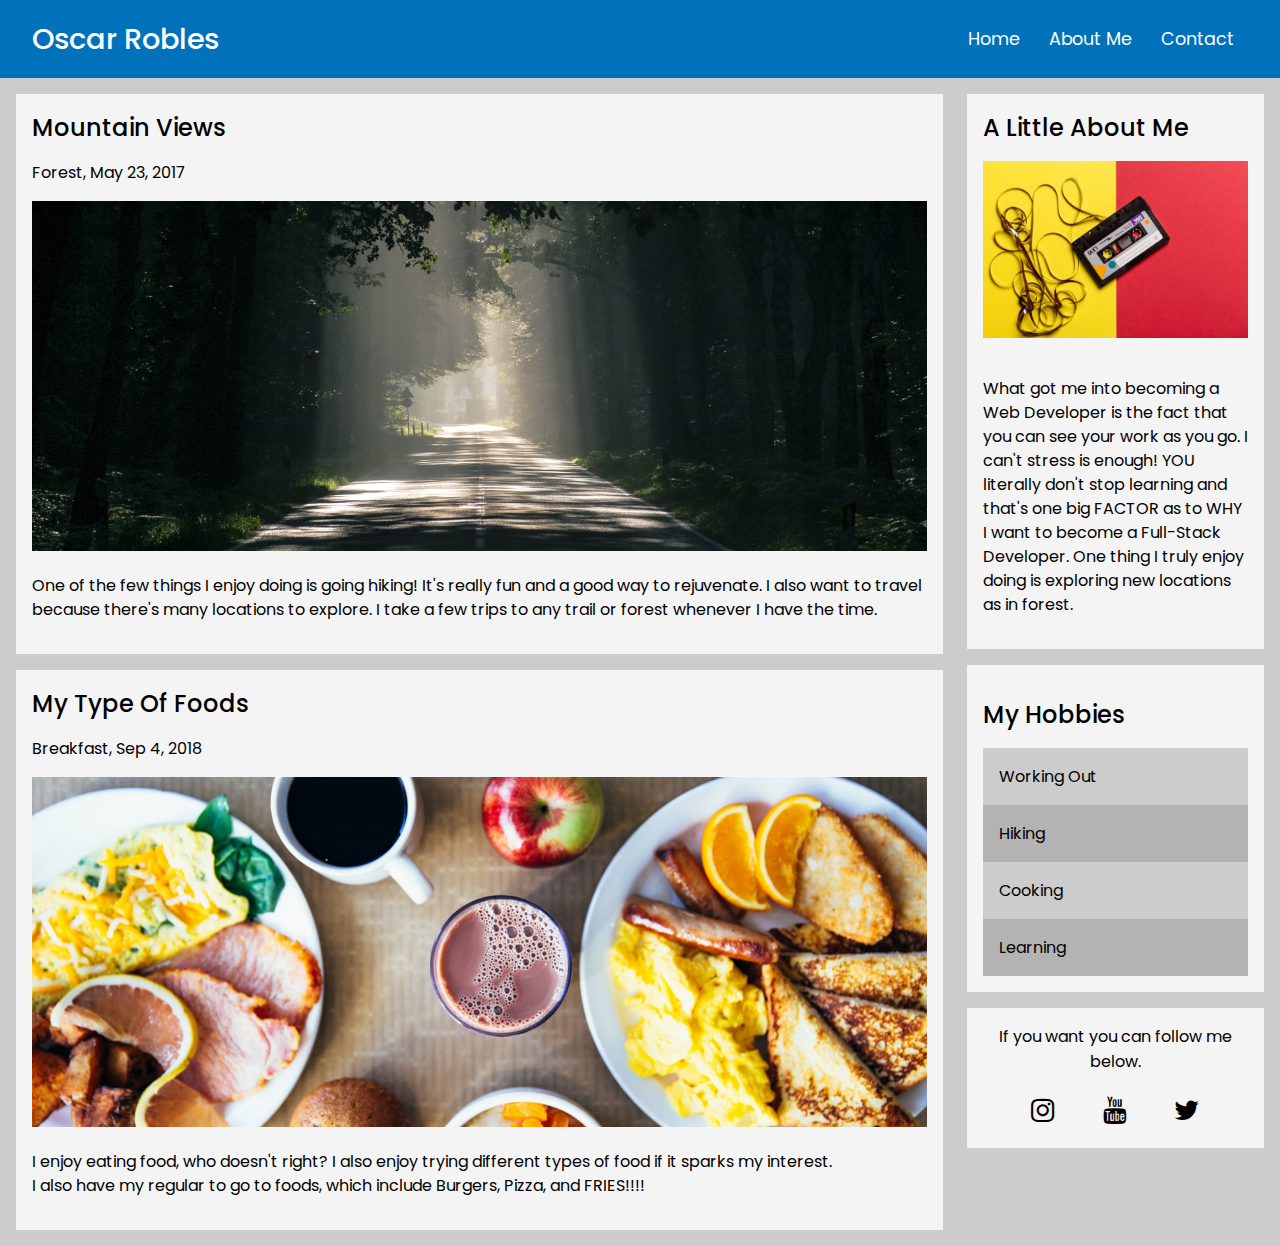
<file: index.html>
<!DOCTYPE html>
<html lang="en">
  <head>
    <meta charset="UTF-8" />
    <meta name="viewport" content="width=device-width, initial-scale=1.0" />
    <meta http-equiv="X-UA-Compatible" content="ie=edge" />
    <link
      href="https://fonts.googleapis.com/css?family=Poppins:400,500,700&display=swap"
      rel="stylesheet"
    />
    <link
      href="https://stackpath.bootstrapcdn.com/font-awesome/4.7.0/css/font-awesome.min.css"
      rel="stylesheet"
      integrity="sha384-wvfXpqpZZVQGK6TAh5PVlGOfQNHSoD2xbE+QkPxCAFlNEevoEH3Sl0sibVcOQVnN"
      crossorigin="anonymous"
    />
    <link rel="stylesheet" href="main.css" />
    <title>Oscar | Portofolio</title>
  </head>
  <body>
    <header>
      <nav class="main-nav">
        <h1 class="title">Oscar Robles</h1>
        <ul>
          <li><a href="#">Home</a></li>
          <li><a href="#">About Me</a></li>
          <li><a href="contact.html">Contact</a></li>
        </ul>
      </nav>
    </header>

    <!-- Main Content Area -->

    <main>
      <section id="section-info">
        <div class="about-me">
          <h2>Mountain Views</h2>
          <p>Forest, May 23, 2017</p>
          <img src="images/beautiful-forest.jpg" alt="Silence Forest" />
          <p>
            One of the few things I enjoy doing is going hiking! It's really fun
            and a good way to rejuvenate. I also want to travel because there's
            many locations to explore. I take a few trips to any trail or forest
            whenever I have the time.
          </p>
        </div>

        <div class="about-me about-me2">
          <h2>My Type Of Foods</h2>
          <p>Breakfast, Sep 4, 2018</p>
          <img src="images/breakfast.jpg" alt="Delicious Burger" />
          <p>
            I enjoy eating food, who doesn't right? I also enjoy trying
            different types of food if it sparks my interest. <br />
            I also have my regular to go to foods, which include Burgers, Pizza,
            and FRIES!!!!
          </p>
        </div>
      </section>

      <!-- Aside Content -->

      <aside id="about-me">
        <div class="about-info">
          <h2>A little about me</h2>
          <img src="images/cassette-player.jpg" alt="" />
          <p>
            What got me into becoming a Web Developer is the fact that you can
            see your work as you go. I can't stress is enough! YOU literally
            don't stop learning and that's one big FACTOR as to WHY I want to
            become a Full-Stack Developer. One thing I truly enjoy doing is
            exploring new locations as in forest.
          </p>
        </div>

        <div class="my-interest">
          <h2>My Hobbies</h2>
          <ul>
            <li>Working Out</li>
            <li>Hiking</li>
            <li>Cooking</li>
            <li>Learning</li>
          </ul>
        </div>

        <div class="social-links">
          <p>If you want you can follow me below.</p>
          <div class="social">
            <a href="https://instagram.com" target="_blank"
              ><i class="fa fa-instagram" aria-hidden="true"></i
            ></a>
            <a href="https://youtube.com" target="_blank"
              ><i class="fa fa-youtube" aria-hidden="true"></i
            ></a>
            <a href="https://twitter.com" target="_blank"
              ><i class="fa fa-twitter" aria-hidden="true"></i
            ></a>
          </div>
        </div>
      </aside>
    </main>
  </body>
</html>
</file>
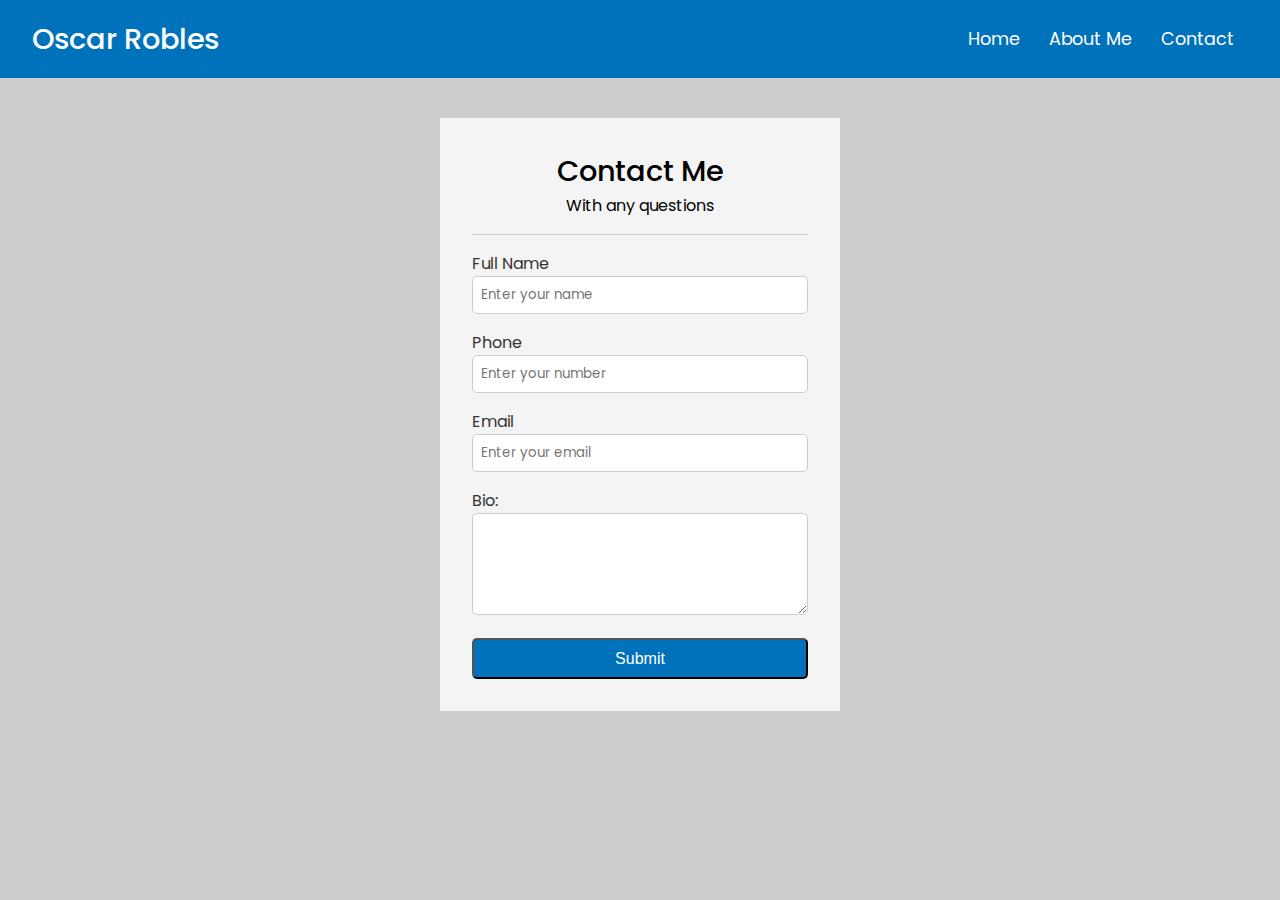
<file: contact.html>
<!DOCTYPE html>
<html lang="en">
  <head>
    <meta charset="UTF-8" />
    <meta name="viewport" content="width=device-width, initial-scale=1.0" />
    <meta http-equiv="X-UA-Compatible" content="ie=edge" />
    <link
      href="https://fonts.googleapis.com/css?family=Poppins:400,500,700&display=swap"
      rel="stylesheet"
    />
    <link
      href="https://stackpath.bootstrapcdn.com/font-awesome/4.7.0/css/font-awesome.min.css"
      rel="stylesheet"
      integrity="sha384-wvfXpqpZZVQGK6TAh5PVlGOfQNHSoD2xbE+QkPxCAFlNEevoEH3Sl0sibVcOQVnN"
      crossorigin="anonymous"
    />
    <link rel="stylesheet" href="main.css" />
    <title>Oscar | Contact</title>
  </head>
  <body>
    <header>
      <nav class="main-nav">
        <h1 class="title">Oscar Robles</h1>
        <ul>
          <li><a href="index.html">Home</a></li>
          <li><a href="#">About Me</a></li>
          <li><a href="#">Contact</a></li>
        </ul>
      </nav>
    </header>
    <!-- Form Section -->
    <section class="form-section">
      <h1>Contact Me</h1>
      <p>With any questions</p>
      <form class="form-info">
        <div class="form-type">
          <label for="name">Full Name</label>
          <input
            type="text"
            name="name"
            id="name"
            placeholder="Enter your name"
          />
        </div>
        <div class="form-type">
          <label for="phone">Phone</label>
          <input
            type="tel"
            name="phone"
            id="phone"
            placeholder="Enter your number"
          />
        </div>
        <div class="form-type">
          <label for="email">Email</label>
          <input
            type="text"
            id="email"
            name="email"
            placeholder="Enter your email"
          />
        </div>
        <div class="form-type">
          <label for="bio">Bio:</label>
          <textarea name="bio" id="bio" cols="30" rows="5"></textarea>
        </div>
        <button type="submit">Submit</button>
      </form>
    </section>
  </body>
</html>
</file>
<file: main.css>
:root {
  --background-color: #ccc;
  --secondary-color: #f4f4f4;
  --header-color: #0072bb;
}
* {
  margin: 0;
  padding: 0;
  box-sizing: border-box;
}
body {
  font-family: "Poppins", sans-serif;
  background: var(--background-color);
}
a {
  text-decoration: none;
  color: #000;
}
ul {
  list-style: none;
  display: flex;
}
img {
  width: 100%;
  object-fit: cover;
}
h2,
h3 {
  font-weight: 500;
  text-transform: capitalize;
}
input,
textarea {
  font-family: "Poppins", sans-serif;
}
.container {
  width: 95%;
  margin: auto;
  padding: 0.5rem;
}

/* Header & Nav Section */

header {
  background: var(--header-color);
  padding: 1.1rem 2rem;
  color: #fff;
}
header h1 {
  font-size: 1.8rem;
  font-weight: 500;
}
.main-nav {
  display: flex;
  justify-content: space-between;
  align-items: center;
}
.main-nav ul li {
  margin: 0 0.9rem;
}
.main-nav ul li a {
  color: #fff;
  font-size: 1.1rem;
}

/* Main Section Area / Including Aside */

main {
  display: flex;
  margin: 1rem;
}

#section-info {
  width: 80%;
}
#section-info .about-me {
  background: var(--secondary-color);
  margin-right: 1.5rem;
  padding: 1rem;
}
#section-info .about-me p {
  margin: 1rem 0;
  line-height: 1.5;
}
#section-info .about-me img {
  height: 350px;
}
#section-info .about-me2 {
  margin-top: 1rem;
}

/* Aside Content */

#about-me {
  width: 25%;
  display: flex;
  flex-direction: column;
}
#about-me .about-info {
  background: var(--secondary-color);
  margin: 0 0 1rem 0;
  padding: 1rem;
}
#about-me .about-info img {
  margin: 1rem 0;
}
#about-me .about-info p {
  margin: 1rem 0;
  line-height: 1.5;
}
#about-me .my-interest {
  background: var(--secondary-color);
  margin: 0 0 1rem 0;
  padding: 1rem;
}
#about-me .my-interest h2 {
  margin: 1rem 0;
}
#about-me .my-interest ul {
  flex-direction: column;
}
#about-me .my-interest ul li {
  background: #b3b3b3;
  padding: 1rem;
}
#about-me .my-interest ul li:nth-child(odd) {
  background: #ccc;
}
#about-me .social-links {
  background: var(--secondary-color);
  padding: 1rem;
  text-align: center;
}
#about-me .social-links .social {
  display: flex;
  justify-content: space-evenly;
  margin-top: 1rem;
  font-size: 1.7rem;
}

/* Form Section */

.form-section {
  max-width: 400px;
  padding: 2rem;
  margin: 2.5rem auto;
  background: var(--secondary-color);
}
.form-section h1 {
  font-weight: 500;
  font-size: 1.8rem;
}
.form-section h1,
.form-section p {
  text-align: center;
}
.form-section p {
  border-bottom: 1px solid #ccc;
  padding-bottom: 1rem;
}
.form-section .form-info .form-type {
  margin-top: 1rem;
}
.form-section .form-info .form-type label {
  display: block;
  color: #333;
}
.form-section .form-info .form-type input {
  width: 100%;
  padding: 0.5rem;
  border: 1px solid #ccc;
  border-radius: 5px;
}
.form-section .form-info .form-type textarea {
  width: 100%;
  border: 1px solid #ccc;
  border-radius: 5px;
}
.form-section .form-info button[type="submit"] {
  padding: 0.6rem 1rem;
  background: #0072bb;
  color: #fff;
  border-radius: 5px;
  display: block;
  width: 100%;
  margin-top: 1rem;
  font-size: 1rem;
  cursor: pointer;
}

@media (max-width: 750px) {
  main {
    flex-direction: column;
    align-items: center;
    justify-content: center;
  }
  #section-info {
    width: 100%;
  }
  #section-info .about-me {
    margin: 0;
    margin-bottom: 1rem;
  }
  #about-me {
    width: 100%;
  }
  #about-me .social-links {
    width: 70%;
    align-self: center;
  }
}

@media (max-width: 560px) {
  header {
    padding: 1rem 0;
  }
  .main-nav {
    display: flex;
    flex-direction: column;
  }
}
</file>
